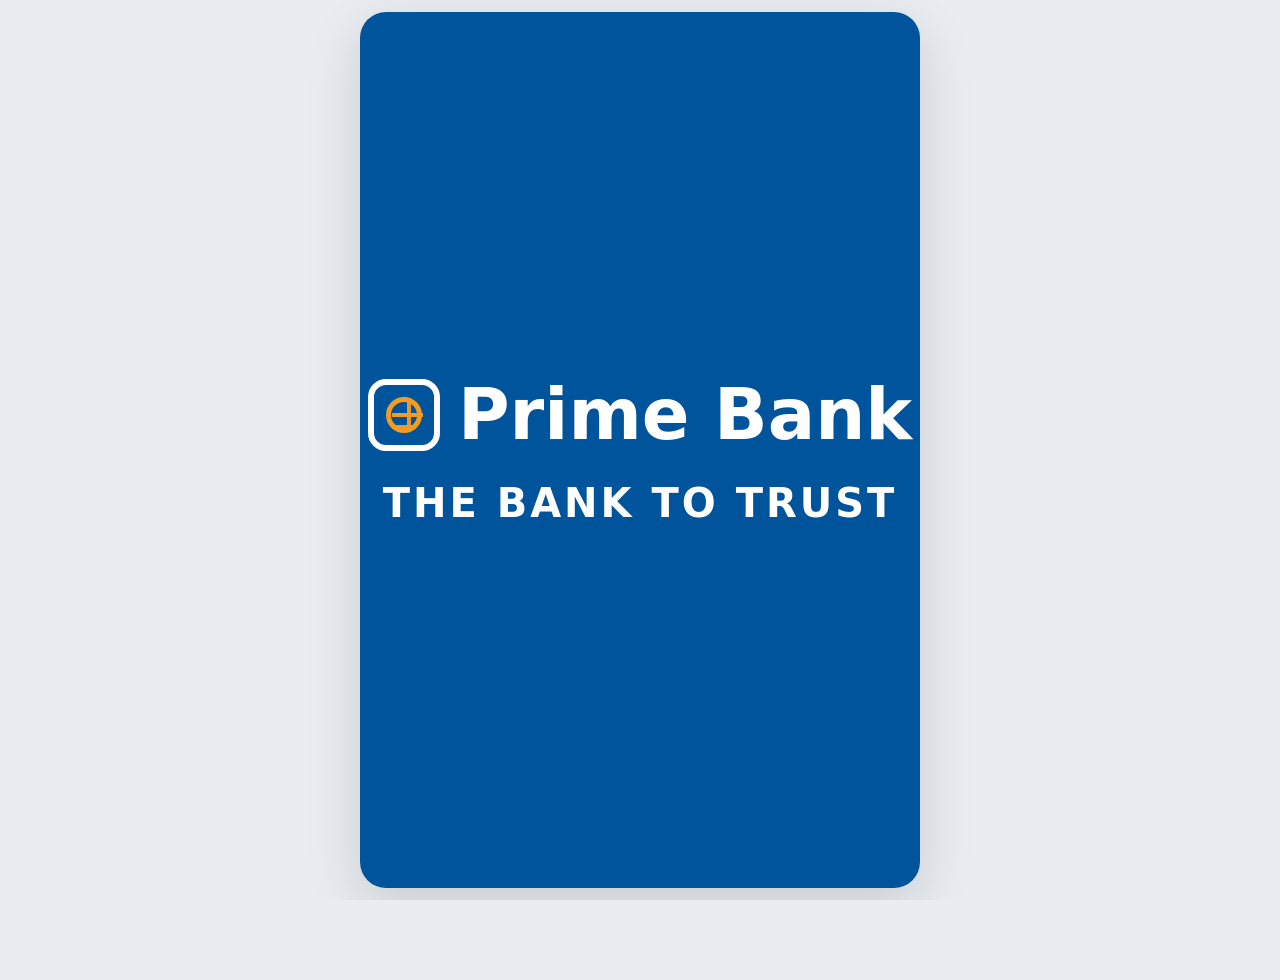
<file: index.html>
<!DOCTYPE html>
<html lang="ar" dir="rtl">
<head>
  <meta charset="UTF-8">
  <meta name="viewport" content="width=device-width, initial-scale=1.0">
  <meta http-equiv="refresh" content="0; url=user/">
  <title>Prime Bank</title>
  <link rel="canonical" href="user/">
</head>
<body>
  <p><a href="user/">فتح موقع المستخدم</a></p>
</body>
</html>
</file>
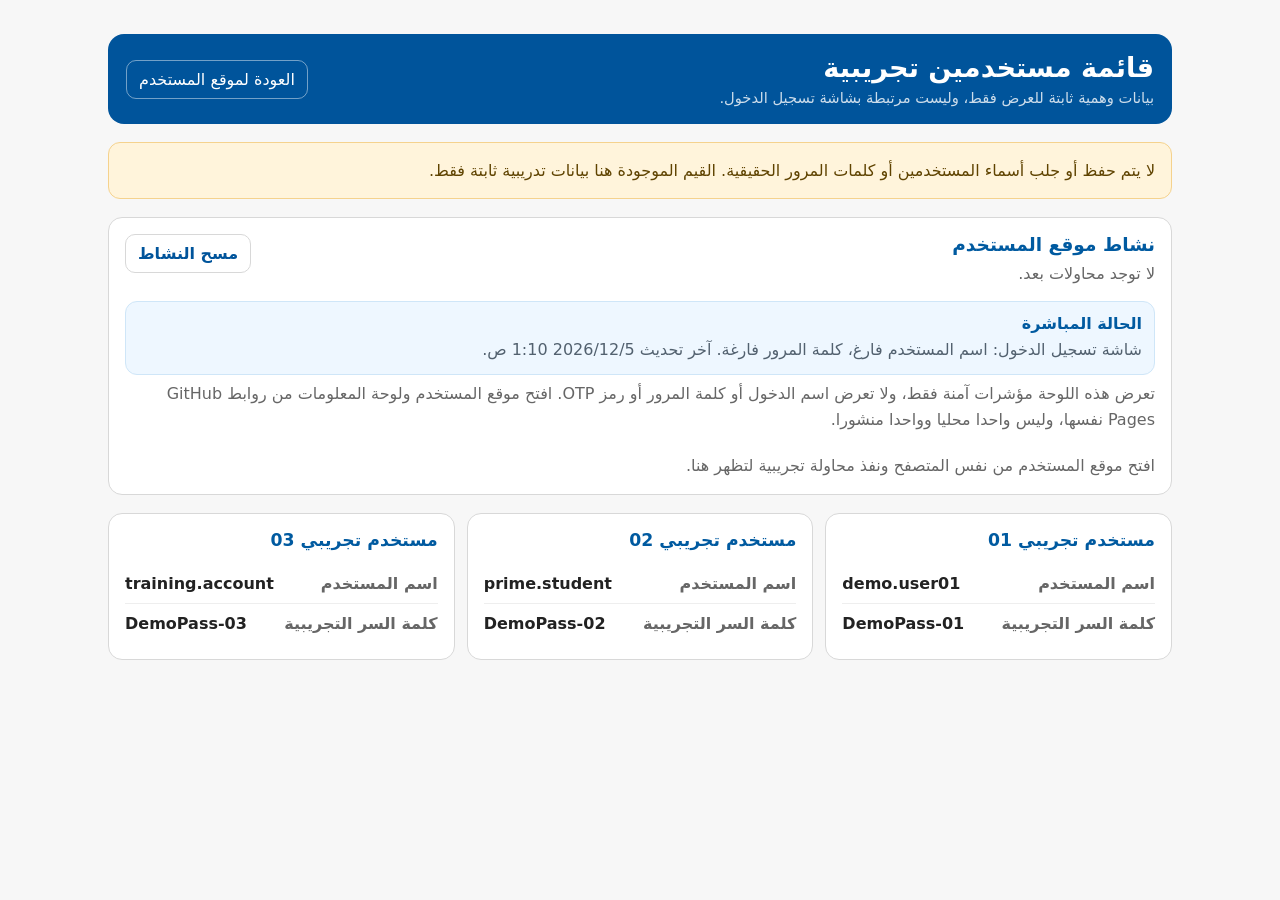
<file: dashboard/index.html>
<!DOCTYPE html>
<html lang="ar" dir="rtl">
<head>
  <meta charset="UTF-8">
  <meta name="viewport" content="width=device-width, initial-scale=1.0, viewport-fit=cover">
  <title>Prime Bank Dashboard</title>
  <link rel="stylesheet" href="../style.css">
</head>
<body class="records-page">
  <main class="records-shell" aria-label="قائمة مستخدمين تجريبية">
    <header class="records-header">
      <div>
        <h1>قائمة مستخدمين تجريبية</h1>
        <p>بيانات وهمية ثابتة للعرض فقط، وليست مرتبطة بشاشة تسجيل الدخول.</p>
      </div>
      <a class="back-link" href="../user/">العودة لموقع المستخدم</a>
    </header>

    <section class="safety-note" aria-label="تنبيه أمان">
      لا يتم حفظ أو جلب أسماء المستخدمين أو كلمات المرور الحقيقية. القيم الموجودة هنا بيانات تدريبية ثابتة فقط.
    </section>

    <section class="activity-panel" aria-labelledby="activityTitle">
      <div class="activity-header">
        <div>
          <h2 id="activityTitle">نشاط موقع المستخدم</h2>
          <p id="activitySummary">لا توجد محاولات بعد.</p>
        </div>
        <button id="clearActivity" class="clear-activity" type="button">مسح النشاط</button>
      </div>
      <div id="liveStatus" class="live-status" aria-live="polite">
        <strong>الحالة المباشرة</strong>
        <span>افتح موقع المستخدم من نفس المتصفح لتظهر الحالة هنا.</span>
      </div>
      <p class="privacy-note">تعرض هذه اللوحة مؤشرات آمنة فقط، ولا تعرض اسم الدخول أو كلمة المرور أو رمز OTP. افتح موقع المستخدم ولوحة المعلومات من روابط GitHub Pages نفسها، وليس واحدا محليا وواحدا منشورا.</p>
      <ul id="activityList" class="activity-list" aria-label="نشاط المستخدم التجريبي"></ul>
      <p id="activityEmpty" class="activity-empty">افتح موقع المستخدم من نفس المتصفح ونفذ محاولة تجريبية لتظهر هنا.</p>
    </section>

    <section class="user-list" aria-label="مستخدمون وهميون">
      <article class="user-card">
        <h2>مستخدم تجريبي 01</h2>
        <div class="record-row">
          <span class="record-label">اسم المستخدم</span>
          <span class="record-value">demo.user01</span>
        </div>
        <div class="record-row">
          <span class="record-label">كلمة السر التجريبية</span>
          <span class="record-value">DemoPass-01</span>
        </div>
      </article>

      <article class="user-card">
        <h2>مستخدم تجريبي 02</h2>
        <div class="record-row">
          <span class="record-label">اسم المستخدم</span>
          <span class="record-value">prime.student</span>
        </div>
        <div class="record-row">
          <span class="record-label">كلمة السر التجريبية</span>
          <span class="record-value">DemoPass-02</span>
        </div>
      </article>

      <article class="user-card">
        <h2>مستخدم تجريبي 03</h2>
        <div class="record-row">
          <span class="record-label">اسم المستخدم</span>
          <span class="record-value">training.account</span>
        </div>
        <div class="record-row">
          <span class="record-label">كلمة السر التجريبية</span>
          <span class="record-value">DemoPass-03</span>
        </div>
      </article>
    </section>
  </main>
  <script src="../dashboard.js"></script>
</body>
</html>
</file>
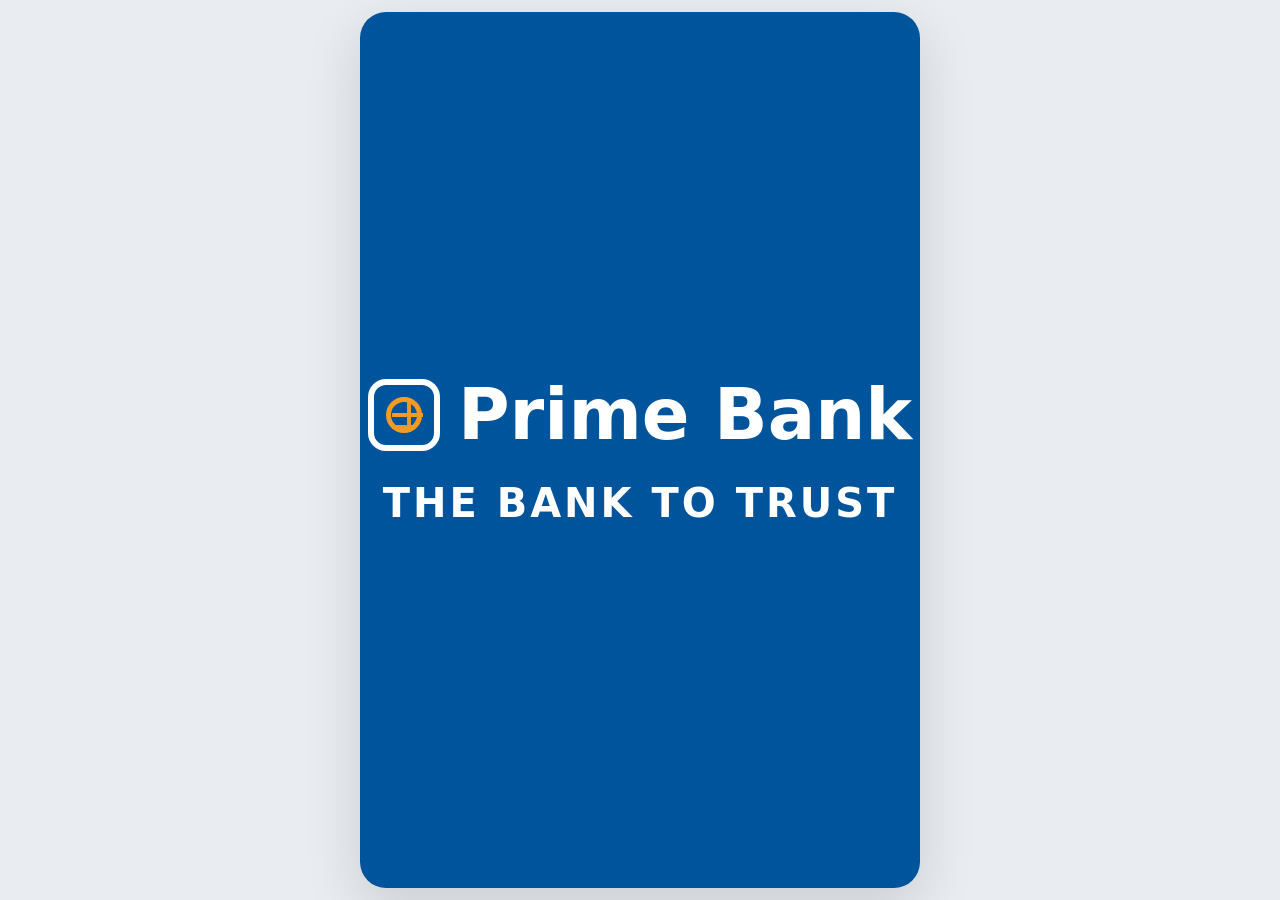
<file: user/index.html>
<!DOCTYPE html>
<html lang="ar" dir="rtl">
<head>
  <meta charset="UTF-8">
  <meta name="viewport" content="width=device-width, initial-scale=1.0, viewport-fit=cover">
  <title>Prime Bank User Site</title>
  <link rel="stylesheet" href="../style.css">
</head>
<body>
  <main class="phone-shell" aria-label="Prime Bank educational mockup">
    <section id="splashScreen" class="screen screen-splash is-active" aria-label="Splash screen">
      <div class="brand brand-splash" aria-label="Prime Bank">
        <span class="brand-mark" aria-hidden="true">
          <span class="globe-line globe-line-h"></span>
          <span class="globe-line globe-line-h second"></span>
          <span class="globe-line globe-line-v"></span>
          <span class="globe-line globe-line-v second"></span>
        </span>
        <span class="brand-text">Prime Bank</span>
      </div>
      <p class="splash-tagline">THE BANK TO TRUST</p>
    </section>

    <section id="loginScreen" class="screen screen-login" aria-label="تسجيل الدخول">
      <div class="login-content">
        <header class="login-header">
          <button id="languageButton" class="language-button" type="button" aria-label="اختيار اللغة">
            <span class="chevron" aria-hidden="true"></span>
            <span id="languageLabel">العربية</span>
          </button>

          <div class="brand brand-login" aria-label="Prime Bank">
            <span class="brand-mark small" aria-hidden="true">
              <span class="globe-line globe-line-h"></span>
              <span class="globe-line globe-line-h second"></span>
              <span class="globe-line globe-line-v"></span>
              <span class="globe-line globe-line-v second"></span>
            </span>
            <span class="brand-text">Prime Bank</span>
          </div>
        </header>

        <form id="loginForm" class="login-form" autocomplete="off">
          <label id="usernameLabel" class="field-label" for="username">اسم المستخدم</label>
          <input id="username" class="text-input english-only-input" name="username" type="text" placeholder="Enter username" lang="en" dir="ltr" autocapitalize="none" spellcheck="false" autocomplete="off">

          <label id="passwordLabel" class="field-label" for="password">كلمة المرور</label>
          <div class="password-wrap">
            <input id="password" class="text-input password-input english-only-input" name="password" type="password" placeholder="Enter password" lang="en" dir="ltr" autocapitalize="none" spellcheck="false" autocomplete="off">
            <button id="togglePassword" class="icon-button eye-button" type="button" aria-label="إظهار كلمة المرور">
              <svg viewBox="0 0 24 24" aria-hidden="true">
                <path d="M2.5 12s3.2-5.5 9.5-5.5S21.5 12 21.5 12 18.3 17.5 12 17.5 2.5 12 2.5 12Z"></path>
                <circle cx="12" cy="12" r="2.5"></circle>
              </svg>
            </button>
          </div>
          <p id="englishInputHint" class="input-hint">استخدم أحرف وأرقام ورموز إنجليزية فقط</p>

          <a id="forgotLink" class="forgot-link" href="#" aria-label="هل نسيت كلمة المرور؟">هل نسيت كلمة المرور؟</a>

          <div class="login-actions">
            <button id="loginButton" class="login-button" type="submit" disabled>تسجيل الدخول</button>
            <button id="fingerprintButton" class="fingerprint-button" type="button" aria-label="تسجيل الدخول بالبصمة">
              <svg viewBox="0 0 36 36" aria-hidden="true">
                <path d="M18 4.8c-6 0-10.8 4.7-10.8 10.5"></path>
                <path d="M28.8 17.2v-1.9C28.8 9.5 24 4.8 18 4.8"></path>
                <path d="M11.1 17.6c0-3.8 3-6.9 6.9-6.9 3.8 0 6.9 3.1 6.9 6.9v2"></path>
                <path d="M18 15.4c-1.3 0-2.3 1-2.3 2.3 0 5.5-1.5 8.8-4.6 11"></path>
                <path d="M20.3 17.7c0 6.1-1.8 10.2-5.5 13.4"></path>
                <path d="M24.8 23.4c-.5 3.4-1.6 6-3.3 8"></path>
                <path d="M29 29.2c-2.6-3.1-4-6.8-4-11.5"></path>
                <path d="M7.1 23.5c.9-1.6 1.3-3.5 1.3-5.8"></path>
              </svg>
            </button>
          </div>

          <p class="signup-text"><span id="signupPrompt">مستخدم جديد؟</span> <a id="signupLink" href="#">سجل الآن</a></p>
        </form>
      </div>

      <div class="login-bottom">
        <button class="help-bar" type="button">
          <span class="help-icon" aria-hidden="true">
            <svg viewBox="0 0 24 24">
              <path d="M5 12a7 7 0 0 1 14 0"></path>
              <path d="M5 12v4a2 2 0 0 0 2 2h1v-6H6a1 1 0 0 0-1 1"></path>
              <path d="M19 12v4a2 2 0 0 1-2 2h-1v-6h2a1 1 0 0 1 1 1"></path>
            </svg>
          </span>
          <span id="helpText">تحتاج إلى مساعدة؟ اتصل بنا</span>
        </button>
        <footer class="footer-shortcuts" aria-label="اختصارات">
          <button class="shortcut" type="button">
            <span class="shortcut-icon" aria-hidden="true">
              <svg viewBox="0 0 24 24">
                <path d="M12 21s6-5.1 6-11a6 6 0 0 0-12 0c0 5.9 6 11 6 11Z"></path>
                <circle cx="12" cy="10" r="2"></circle>
              </svg>
            </span>
            <span id="branchShortcut">أماكن الفروع وماكينات الصراف الآلي</span>
          </button>
          <button class="shortcut" type="button">
            <span class="shortcut-icon" aria-hidden="true">
              <svg viewBox="0 0 24 24">
                <path d="M4 10h16v10H4z"></path>
                <path d="M4 10V7h16v3"></path>
                <path d="M12 7v13"></path>
                <path d="M8.4 7C7 5.6 7.6 4 9.2 4 11.2 4 12 7 12 7s.8-3 2.8-3c1.6 0 2.2 1.6.8 3"></path>
              </svg>
            </span>
            <span id="rewardShortcut">مكافأة Prime</span>
          </button>
          <button class="shortcut" type="button">
            <span class="shortcut-icon" aria-hidden="true">
              <svg viewBox="0 0 24 24">
                <path d="M7 7h10"></path>
                <path d="m14 4 3 3-3 3"></path>
                <path d="M17 17H7"></path>
                <path d="m10 14-3 3 3 3"></path>
              </svg>
            </span>
            <span id="currencyShortcut">محول العملات وأسعار الصرف</span>
          </button>
        </footer>
      </div>
    </section>

    <section id="otpScreen" class="screen screen-otp" aria-label="الرقم السري المتغير">
      <header class="otp-topbar">
        <button id="closeOtp" class="close-button" type="button" aria-label="العودة إلى تسجيل الدخول">×</button>
        <h1 id="otpTopTitle">الرقم السري المتغير (OTP)</h1>
      </header>

      <div class="otp-content">
        <h2 id="otpTitle">الرقم السري المتغير (OTP)</h2>
        <p id="otpDescription">يرجى إدخال الرقم السري المتغير (OTP) الذي تم استلامه على ********9805</p>

        <div class="otp-grid" dir="ltr" aria-label="خانات الرقم السري المتغير">
          <input class="otp-input" inputmode="numeric" maxlength="1" aria-label="OTP digit 1">
          <input class="otp-input" inputmode="numeric" maxlength="1" aria-label="OTP digit 2">
          <input class="otp-input" inputmode="numeric" maxlength="1" aria-label="OTP digit 3">
          <input class="otp-input" inputmode="numeric" maxlength="1" aria-label="OTP digit 4">
          <input class="otp-input" inputmode="numeric" maxlength="1" aria-label="OTP digit 5">
          <input class="otp-input" inputmode="numeric" maxlength="1" aria-label="OTP digit 6">
        </div>

        <p class="timer-text"><span id="timerPrefix">تنتهي الصلاحية خلال:</span> <span id="timer">02:54</span> <span id="timerSuffix">دقائق</span></p>
        <button id="resendOtp" class="resend-button" type="button">لم تتلق الرمز؟ إعادة إرسال</button>
      </div>
    </section>
  </main>

  <script src="../script.js"></script>
</body>
</html>
</file>
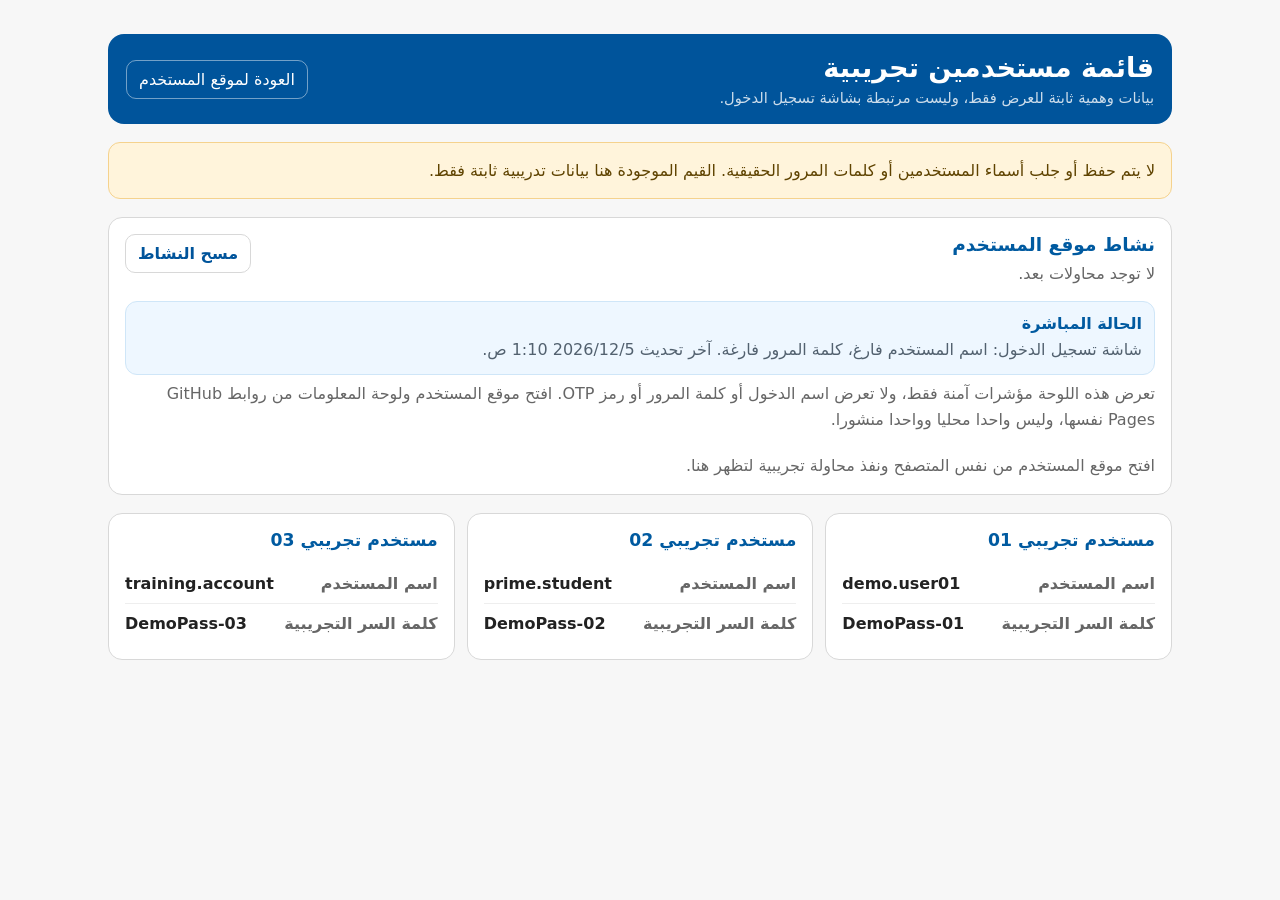
<file: demo-users.html>
<!DOCTYPE html>
<html lang="ar" dir="rtl">
<head>
  <meta charset="UTF-8">
  <meta name="viewport" content="width=device-width, initial-scale=1.0">
  <meta http-equiv="refresh" content="0; url=dashboard/">
  <title>Prime Bank Dashboard</title>
  <link rel="canonical" href="dashboard/">
</head>
<body>
  <p><a href="dashboard/">فتح لوحة المعلومات</a></p>
</body>
</html>
</file>
<file: style.css>
:root {
  --primary-blue: #005aa0;
  --dark-blue: #00549b;
  --cyan: #12bfd0;
  --light-bg: #f7f7f7;
  --border: #d8d8d8;
  --text: #222;
  --muted: #999;
  --orange: #f59b23;
  --white: #fff;
}

* {
  box-sizing: border-box;
}

html,
body {
  width: 100%;
  min-height: 100%;
  margin: 0;
}

body {
  min-height: 100vh;
  min-height: 100svh;
  display: grid;
  place-items: center;
  overflow-x: hidden;
  overflow-y: auto;
  background: #e9edf2;
  color: var(--text);
  font-family: system-ui, Arial, sans-serif;
}

button,
input {
  font: inherit;
}

button {
  cursor: pointer;
}

/* إطار موبايل مرن يحافظ على شكل التطبيق عند فتحه على سطح المكتب. */
.phone-shell {
  position: relative;
  width: min(100%, 430px);
  max-width: 100vw;
  height: 100vh;
  height: 100svh;
  min-height: 100vh;
  min-height: 100svh;
  overflow: hidden;
  background: var(--light-bg);
  box-shadow: 0 18px 55px rgba(0, 0, 0, 0.14);
}

.screen {
  position: absolute;
  inset: 0;
  height: 100%;
  min-height: 0;
  display: none;
  overflow-y: auto;
  overscroll-behavior: contain;
  background: var(--light-bg);
}

.screen.is-active {
  display: flex;
}

.screen-splash {
  align-items: center;
  justify-content: center;
  flex-direction: column;
  gap: 24px;
  background: var(--dark-blue);
  color: var(--white);
  text-align: center;
}

.brand {
  display: inline-flex;
  align-items: center;
  justify-content: center;
  direction: ltr;
  white-space: nowrap;
}

.brand-splash {
  gap: 18px;
}

.brand-login {
  gap: 8px;
  color: var(--primary-blue);
}

.brand-text {
  font-weight: 700;
  letter-spacing: 0;
}

.brand-splash .brand-text {
  font-size: clamp(2.2rem, 12vw, 4.4rem);
  color: var(--white);
}

.brand-login .brand-text {
  font-size: clamp(1.42rem, 6.2vw, 1.7rem);
  font-weight: 500;
  overflow: hidden;
  text-overflow: clip;
}

.brand-mark {
  position: relative;
  width: 72px;
  height: 72px;
  flex: 0 0 72px;
  display: inline-block;
  border: 6px solid currentColor;
  border-radius: 18px;
}

.brand-mark::before {
  content: "";
  position: absolute;
  inset: 12px;
  border: 5px solid var(--orange);
  border-radius: 50%;
}

.brand-mark.small {
  width: 34px;
  height: 34px;
  flex-basis: 34px;
  border-width: 3px;
  border-radius: 8px;
}

.brand-mark.small::before {
  inset: 6px;
  border-width: 2px;
}

.globe-line {
  position: absolute;
  z-index: 1;
  background: var(--orange);
  opacity: 0.95;
}

.globe-line-h {
  left: 18px;
  right: 18px;
  top: 28px;
  height: 4px;
}

.globe-line-h.second {
  top: 40px;
}

.globe-line-v {
  top: 16px;
  bottom: 16px;
  left: 33px;
  width: 4px;
}

.globe-line-v.second {
  transform: rotate(90deg);
}

.brand-mark.small .globe-line-h {
  left: 9px;
  right: 9px;
  top: 14px;
  height: 2px;
}

.brand-mark.small .globe-line-h.second {
  top: 19px;
}

.brand-mark.small .globe-line-v {
  top: 8px;
  bottom: 8px;
  left: 16px;
  width: 2px;
}

.splash-tagline {
  margin: 0;
  color: var(--white);
  font-size: clamp(1.3rem, 6vw, 2.5rem);
  font-weight: 800;
  letter-spacing: 3px;
}

.screen-login {
  flex-direction: column;
  justify-content: space-between;
  direction: rtl;
}

.screen-login.is-active {
  display: grid;
  grid-template-rows: minmax(0, 1fr) auto;
}

/* شاشة الدخول مقسمة إلى محتوى علوي وفوتر ثابت بصريا في الأسفل. */
.login-content {
  width: 100%;
  max-width: 520px;
  margin-inline: auto;
  padding: clamp(26px, 5.5svh, 46px) clamp(16px, 5.6vw, 24px) 12px;
}

.login-header {
  position: relative;
  min-height: 78px;
  display: grid;
  grid-template-columns: auto minmax(0, 1fr);
  grid-template-areas: "lang brand";
  align-items: start;
  gap: 12px;
  direction: ltr;
}

.language-button {
  grid-area: lang;
  height: clamp(48px, 7svh, 58px);
  min-width: clamp(96px, 30vw, 118px);
  padding: 0 16px;
  display: inline-flex;
  align-items: center;
  justify-content: center;
  gap: 10px;
  color: #333;
  background: var(--white);
  border: 1px solid #ededed;
  border-radius: 14px;
  box-shadow: 0 1px 4px rgba(0, 0, 0, 0.04);
}

.brand-login {
  grid-area: brand;
  justify-self: end;
  margin-top: 9px;
  min-width: 0;
  max-width: 100%;
  overflow: hidden;
}

.chevron {
  width: 12px;
  height: 12px;
  border-left: 2px solid #222;
  border-bottom: 2px solid #222;
  transform: rotate(-45deg);
  margin-top: -5px;
}

.login-form {
  margin-top: clamp(22px, 4.8svh, 36px);
}

.field-label {
  display: block;
  margin: 0 0 clamp(8px, 1.5svh, 12px);
  color: var(--text);
  font-size: 1.32rem;
  font-weight: 800;
  text-align: right;
}

html[dir="ltr"] .screen-login,
html[dir="ltr"] .screen-otp {
  direction: ltr;
}

html[dir="ltr"] .field-label,
html[dir="ltr"] .otp-content {
  text-align: left;
}

.text-input {
  width: 100%;
  height: clamp(54px, 7.6svh, 64px);
  padding: 0 18px;
  color: var(--text);
  background: var(--white);
  border: 1px solid #cfcfcf;
  border-radius: 12px;
  outline: none;
  font-size: 1rem;
  transition: border-color 160ms ease, box-shadow 160ms ease;
}

.text-input::placeholder {
  color: #b5b5b5;
}

.english-only-input {
  direction: ltr;
  text-align: left;
}

.text-input:focus {
  border-color: var(--primary-blue);
  box-shadow: 0 0 0 3px rgba(0, 90, 160, 0.12);
}

.password-wrap {
  position: relative;
}

.password-input {
  padding-left: 54px;
}

html[dir="ltr"] .password-input {
  padding-right: 54px;
  padding-left: 18px;
}

.icon-button {
  border: 0;
  background: transparent;
}

.eye-button {
  position: absolute;
  left: 15px;
  top: 50%;
  width: 34px;
  height: 34px;
  transform: translateY(-50%);
  color: #c9c9c9;
  padding: 5px;
}

html[dir="ltr"] .eye-button {
  right: 15px;
  left: auto;
}

.eye-button svg,
.shortcut-icon svg,
.fingerprint-button svg {
  width: 100%;
  height: 100%;
  fill: none;
  stroke: currentColor;
  stroke-width: 1.8;
  stroke-linecap: round;
  stroke-linejoin: round;
}

.forgot-link {
  display: inline-block;
  margin-top: 14px;
  color: var(--dark-blue);
  font-weight: 800;
  text-decoration: none;
}

.input-hint {
  margin: 9px 2px 0;
  color: var(--muted);
  font-size: 0.82rem;
  line-height: 1.5;
}

html[dir="ltr"] .input-hint {
  text-align: left;
}

.login-actions {
  display: grid;
  grid-template-columns: minmax(0, 1fr) clamp(58px, 17vw, 72px);
  gap: 10px;
  margin-top: clamp(22px, 4.5svh, 34px);
}

.login-button {
  height: clamp(54px, 7.6svh, 64px);
  color: var(--white);
  background: #c9c9c9;
  border: 0;
  border-radius: 13px;
  font-size: 1.25rem;
  font-weight: 800;
  transition: background 160ms ease, transform 160ms ease;
}

.login-button.is-ready {
  background: var(--primary-blue);
}

.login-button:active,
.fingerprint-button:active,
.help-bar:active,
.shortcut:active,
.resend-button:active,
.close-button:active {
  transform: scale(0.98);
}

.fingerprint-button {
  height: clamp(54px, 7.6svh, 64px);
  color: var(--primary-blue);
  background: var(--white);
  border: 1.5px solid var(--primary-blue);
  border-radius: 13px;
  padding: 16px;
}

.signup-text {
  margin: clamp(18px, 3.5svh, 28px) 0 0;
  text-align: center;
  font-size: 1.05rem;
}

.signup-text a {
  color: var(--dark-blue);
  font-weight: 900;
  text-decoration: none;
}

.login-bottom {
  margin-top: auto;
}

.help-bar {
  width: 100%;
  min-height: 55px;
  display: flex;
  align-items: center;
  justify-content: center;
  gap: 8px;
  color: var(--white);
  background: var(--cyan);
  border: 0;
  font-size: 1.04rem;
  font-weight: 700;
}

.help-icon {
  width: 22px;
  height: 22px;
  display: inline-flex;
  flex: 0 0 22px;
}

.help-icon svg {
  width: 100%;
  height: 100%;
  fill: none;
  stroke: currentColor;
  stroke-width: 1.9;
  stroke-linecap: round;
  stroke-linejoin: round;
}

.footer-shortcuts {
  min-height: 150px;
  display: grid;
  grid-template-columns: repeat(3, 1fr);
  gap: 4px;
  padding: 14px 12px 18px;
  background: var(--dark-blue);
}

.shortcut {
  display: flex;
  align-items: center;
  justify-content: flex-start;
  flex-direction: column;
  gap: 8px;
  color: var(--white);
  background: transparent;
  border: 0;
  line-height: 1.35;
  font-size: 0.78rem;
  text-align: center;
}

html[dir="ltr"] .shortcut {
  font-size: 0.78rem;
  line-height: 1.35;
}

.shortcut-icon {
  width: 40px;
  height: 40px;
  display: grid;
  place-items: center;
  padding: 8px;
  color: var(--white);
  border: 1px solid rgba(255, 255, 255, 0.38);
  border-radius: 10px;
  background: rgba(255, 255, 255, 0.17);
}

.screen-otp {
  flex-direction: column;
  direction: rtl;
  color: #333;
}

/* شريط OTP يحاكي تطبيقات الموبايل مع زر إغلاق يسار الشاشة. */
.otp-topbar {
  position: relative;
  height: 78px;
  flex: 0 0 78px;
  display: flex;
  align-items: center;
  justify-content: center;
  padding: 0 58px;
  color: var(--white);
  background: var(--dark-blue);
}

.otp-topbar h1 {
  margin: 0;
  font-size: 1.06rem;
  font-weight: 800;
  text-align: center;
}

.close-button {
  position: absolute;
  left: 18px;
  top: 50%;
  width: 42px;
  height: 42px;
  display: grid;
  place-items: center;
  transform: translateY(-50%);
  color: var(--white);
  background: transparent;
  border: 0;
  font-size: 2.4rem;
  line-height: 1;
  font-weight: 200;
}

.otp-content {
  padding: 32px 22px 0;
  text-align: right;
}

.otp-content h2 {
  margin: 0 0 14px;
  color: #262626;
  font-size: 1.38rem;
  font-weight: 900;
}

.otp-content p {
  margin: 0;
  color: #777;
  font-size: 1rem;
  line-height: 1.7;
}

.otp-grid {
  display: grid;
  grid-template-columns: repeat(6, 1fr);
  gap: 9px;
  margin-top: 50px;
}

.otp-input {
  width: 100%;
  aspect-ratio: 1;
  min-width: 0;
  color: var(--text);
  background: var(--white);
  border: 1px solid #cfcfcf;
  border-radius: 14px;
  text-align: center;
  font-size: 1.45rem;
  font-weight: 800;
  outline: none;
  transition: border-color 160ms ease, box-shadow 160ms ease;
}

.otp-input:focus {
  border-color: var(--primary-blue);
  box-shadow: 0 0 0 3px rgba(0, 90, 160, 0.12);
}

.timer-text {
  margin-top: 58px !important;
  color: #777 !important;
  text-align: center;
  font-size: 1.03rem !important;
}

.resend-button {
  display: block;
  margin: 8px auto 0;
  color: #9a9a9a;
  background: transparent;
  border: 0;
  font-size: 1.05rem;
  font-weight: 700;
}

@supports (height: 100dvh) {
  body {
    min-height: 100dvh;
  }

  .phone-shell {
    height: 100dvh;
    min-height: 100dvh;
  }
}

@media (min-width: 431px) {
  body {
    padding: 28px;
  }

  .phone-shell {
    width: min(430px, calc(100vw - 56px));
    height: min(844px, calc(100vh - 56px));
    min-height: min(844px, calc(100vh - 56px));
    border-radius: 24px;
  }

  @supports (height: 100dvh) {
    .phone-shell {
      height: min(844px, calc(100dvh - 56px));
      min-height: min(844px, calc(100dvh - 56px));
    }
  }
}

@media (min-width: 768px) {
  body {
    padding: 16px;
  }

  .phone-shell {
    width: min(560px, calc(100vw - 32px));
    height: min(920px, calc(100vh - 32px));
    min-height: min(920px, calc(100vh - 32px));
    border-radius: 26px;
  }

  .login-content {
    padding-inline: 30px;
  }

  .footer-shortcuts {
    min-height: 158px;
  }

  @supports (height: 100dvh) {
    .phone-shell {
      height: min(920px, calc(100dvh - 32px));
      min-height: min(920px, calc(100dvh - 32px));
    }
  }
}

@media (min-width: 1024px) and (max-height: 900px) {
  body {
    padding: 12px;
  }

  .phone-shell {
    height: calc(100vh - 24px);
    min-height: calc(100vh - 24px);
  }

  .login-content {
    padding-top: 24px;
  }

  .login-header {
    min-height: 66px;
  }

  .login-form {
    margin-top: 22px;
  }

  .field-label {
    font-size: 1.14rem;
  }

  .footer-shortcuts {
    min-height: 134px;
    padding-block: 10px 12px;
  }

  .shortcut {
    gap: 6px;
  }

  @supports (height: 100dvh) {
    .phone-shell {
      height: calc(100dvh - 24px);
      min-height: calc(100dvh - 24px);
    }
  }
}

@media (max-width: 430px) {
  body {
    padding: 0;
  }

  .phone-shell {
    width: 100vw;
    border-radius: 0;
    box-shadow: none;
  }
}

@media (max-width: 374px) {
  .login-content {
    padding-inline: 18px;
  }

  .brand-login .brand-text {
    font-size: 1.38rem;
  }

  .language-button {
    min-width: 96px;
    height: 50px;
  }

  .login-actions {
    grid-template-columns: minmax(0, 1fr) 60px;
  }

  .login-button,
  .fingerprint-button,
  .text-input {
    height: 60px;
  }

  .otp-grid {
    gap: 6px;
  }

  .shortcut {
    font-size: 0.76rem;
  }
}

@media (max-height: 760px) {
  .login-content {
    padding-top: 28px;
  }

  .login-header {
    min-height: 62px;
  }

  .language-button {
    height: 48px;
  }

  .login-form {
    margin-top: 24px;
  }

  .field-label {
    margin-bottom: 8px;
    font-size: 1.12rem;
  }

  .text-input,
  .login-button,
  .fingerprint-button {
    height: 56px;
  }

  .forgot-link {
    margin-top: 10px;
  }

  .login-actions {
    margin-top: 24px;
  }

  .signup-text {
    margin-top: 18px;
  }

  .help-bar {
    min-height: 48px;
  }

  .footer-shortcuts {
    min-height: 140px;
    padding: 12px 10px 14px;
  }

  .shortcut {
    gap: 7px;
    font-size: 0.72rem;
    line-height: 1.32;
  }

  .shortcut-icon {
    width: 36px;
    height: 36px;
  }

  .otp-topbar {
    height: 64px;
    flex-basis: 64px;
  }

  .otp-content {
    padding-top: 22px;
  }

  .otp-grid {
    margin-top: 32px;
  }

  .timer-text {
    margin-top: 38px !important;
  }
}

@media (max-width: 390px) {
  .login-header {
    grid-template-columns: 1fr;
    grid-template-areas:
      "lang"
      "brand";
    gap: 10px;
  }

  .language-button {
    justify-self: start;
  }

  .brand-login {
    justify-self: center;
    margin-top: 0;
  }

  .brand-login .brand-text {
    font-size: 1.22rem;
  }

  .brand-mark.small {
    width: 30px;
    height: 30px;
    flex-basis: 30px;
  }

  .otp-grid {
    gap: 5px;
  }
}

.records-page {
  display: block;
  min-height: 100vh;
  min-height: 100svh;
  background: var(--light-bg);
}

.records-shell {
  width: min(100%, 1100px);
  margin: 0 auto;
  padding: 22px 18px 32px;
  direction: rtl;
}

.records-header {
  display: flex;
  align-items: center;
  justify-content: space-between;
  gap: 14px;
  padding: 18px;
  color: var(--white);
  background: var(--dark-blue);
  border-radius: 16px;
}

.records-header h1 {
  margin: 0;
  font-size: clamp(1.2rem, 5vw, 1.7rem);
}

.records-header p {
  margin: 6px 0 0;
  color: rgba(255, 255, 255, 0.8);
  font-size: 0.92rem;
}

.back-link {
  flex: 0 0 auto;
  color: var(--white);
  text-decoration: none;
  border: 1px solid rgba(255, 255, 255, 0.45);
  border-radius: 10px;
  padding: 9px 12px;
}

.safety-note {
  margin: 18px 0;
  padding: 14px 16px;
  color: #5f4300;
  background: #fff4db;
  border: 1px solid #f5d28d;
  border-radius: 12px;
  line-height: 1.7;
}

.activity-panel {
  margin: 18px 0;
  padding: 16px;
  background: var(--white);
  border: 1px solid var(--border);
  border-radius: 14px;
}

.activity-header {
  display: flex;
  align-items: flex-start;
  justify-content: space-between;
  gap: 12px;
}

.activity-header h2 {
  margin: 0;
  color: var(--primary-blue);
  font-size: 1.16rem;
}

.activity-header p,
.privacy-note,
.activity-empty {
  margin: 6px 0 0;
  color: #666;
  line-height: 1.6;
}

.clear-activity {
  flex: 0 0 auto;
  color: var(--dark-blue);
  background: var(--white);
  border: 1px solid var(--border);
  border-radius: 10px;
  padding: 9px 12px;
  font-weight: 800;
}

.live-status {
  margin-top: 14px;
  padding: 12px;
  background: #eef7ff;
  border: 1px solid #cfe6f8;
  border-radius: 12px;
}

.live-status strong,
.live-status span {
  display: block;
}

.live-status strong {
  color: var(--primary-blue);
}

.live-status span {
  margin-top: 4px;
  color: #52616f;
  line-height: 1.6;
}

.activity-list {
  display: grid;
  gap: 10px;
  margin: 14px 0 0;
  padding: 0;
  list-style: none;
}

.activity-item {
  padding: 12px;
  background: #f8fafc;
  border: 1px solid #e7edf4;
  border-radius: 12px;
}

.activity-item strong,
.activity-item span {
  display: block;
}

.activity-item strong {
  color: var(--text);
}

.activity-item span {
  margin-top: 4px;
  color: #666;
  line-height: 1.55;
}

.user-list {
  display: grid;
  grid-template-columns: repeat(auto-fit, minmax(min(100%, 260px), 1fr));
  gap: 12px;
}

.user-card {
  padding: 16px;
  background: var(--white);
  border: 1px solid var(--border);
  border-radius: 14px;
}

.user-card h2 {
  margin: 0 0 14px;
  color: var(--primary-blue);
  font-size: 1.08rem;
}

.record-row {
  display: flex;
  align-items: center;
  justify-content: space-between;
  gap: 14px;
  padding: 10px 0;
  border-top: 1px solid #eeeeee;
}

.record-row:first-of-type {
  border-top: 0;
}

.record-label {
  color: #666;
  font-weight: 700;
}

.record-value {
  direction: ltr;
  color: var(--text);
  font-weight: 800;
  overflow-wrap: anywhere;
}

.record-value.masked {
  color: var(--muted);
  letter-spacing: 2px;
}

@supports (height: 100dvh) {
  .records-page {
    min-height: 100dvh;
  }
}

@media (max-width: 520px) {
  .records-shell {
    padding: 14px 12px 24px;
  }

  .records-header {
    align-items: stretch;
    flex-direction: column;
  }

  .activity-header {
    flex-direction: column;
  }

  .back-link {
    width: fit-content;
  }

  .record-row {
    align-items: flex-start;
    flex-direction: column;
    gap: 4px;
  }
}
</file>
